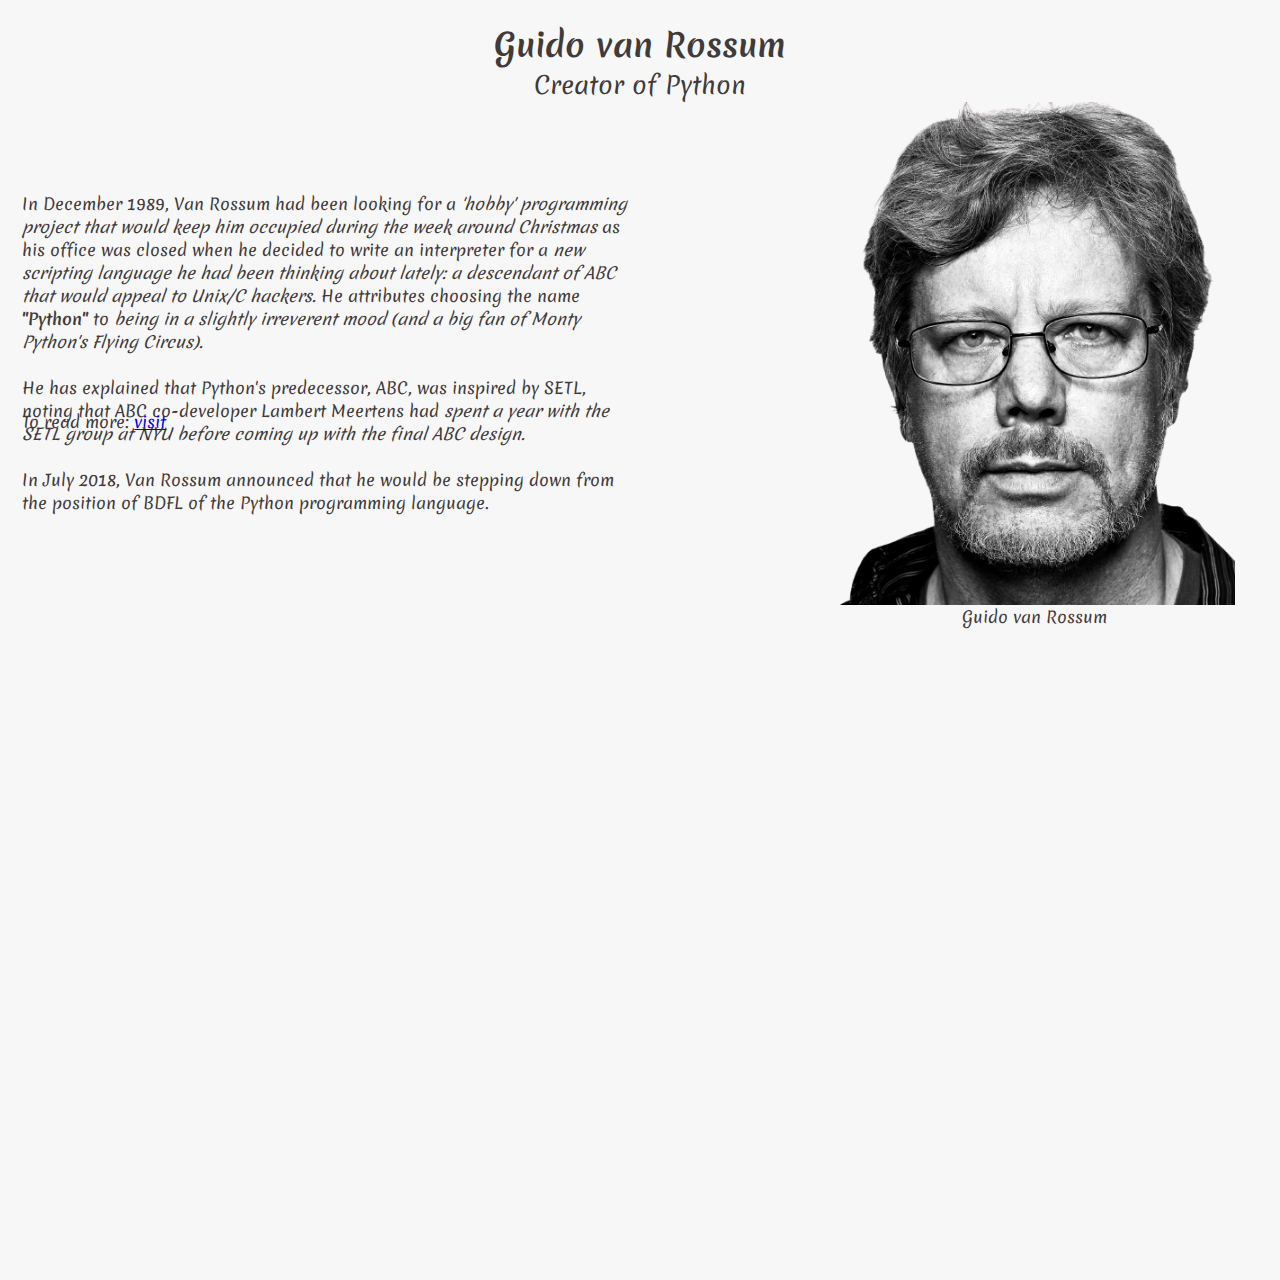
<file: 01-tribute-page/index.html>
<!DOCTYPE html>
<html lang="en">

<head>
    <meta charset="UTF-8">
    <meta name="viewport" content="width=device-width, initial-scale=1.0">
    <title>Guido van Rossum</title>
    <link rel="stylesheet" href="./style.css">
</head>

<body>
    <div id="main">
        <h2 id="title">Guido van Rossum</h2>
        <h6>Creator of Python</h6>

        <div id="img-div">
            <img src="./assets/van rossum.png" alt="Van Rossum" id="image">
            <p id="img-caption">Guido van Rossum</p>
        </div>
        <div id="info">
            <p id="tribute-info">
                In December 1989, Van Rossum had been looking for a <em>'hobby' programming project that would keep
                    him occupied during the week around Christmas</em> as his office was closed when he decided to write an interpreter for a <em>new scripting language he had been thinking about lately: a descendant of
                    ABC that
                    would appeal to Unix/C hackers.</em> He attributes choosing the name <strong>"Python"</strong> to
                <em>being in a slightly irreverent mood
                    (and a big fan of Monty Python's Flying Circus).</em><br> <br>He has explained that Python's predecessor, ABC, was inspired by SETL, noting that ABC co-developer Lambert Meertens had <em>spent a
                    year with the SETL group at
                    NYU before coming up with the final ABC design.</em><br> <br>In July 2018, Van Rossum announced that he would be stepping down from the position of BDFL of the Python programming language.
            </p>
            <p id="tribute-container">To read more:
                <a href="https://en.wikipedia.org/wiki/Guido_van_Rossum" id="tribute-link" target="_blank">
                    visit</a>
            </p>
        </div>
    </div>

    <script src="https://cdn.freecodecamp.org/testable-projects-fcc/v1/bundle.js"></script>
</body>

</html>
</file>
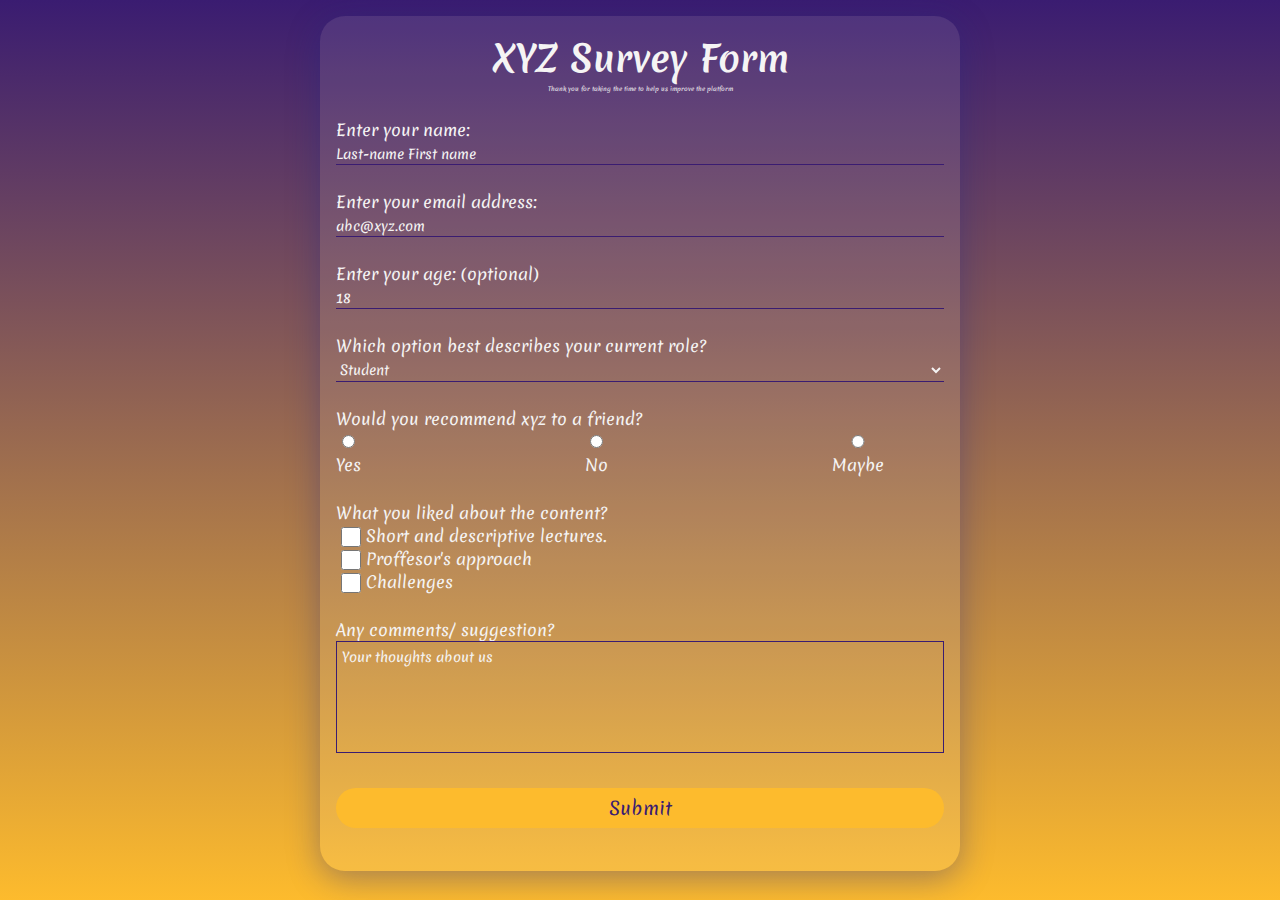
<file: 02-survey-form/index.html>
<!DOCTYPE html>
<html lang="en">

<head>
    <meta charset="UTF-8">
    <meta http-equiv="X-UA-Compatible" content="IE=edge">
    <meta name="viewport" content="width=device-width, initial-scale=1.0">
    <title>Survey Form</title>
    <link rel="stylesheet" href="./style.css">
</head>

<body>
    <main>
        <h1 id="title">XYZ Survey Form</h1>
        <p id="description">Thank you for taking the time to help us improve the platform</p>

        <form action="#" method="GET" id="survey-form">
            <label for="name" id="name-label">Enter your name:</label>
            <input type="text" name="name" placeholder="Last-name First name" id="name" required>

            <label for="email" id="email-label">Enter your email address:</label>
            <input type="email" name="email" id="email" placeholder="abc@xyz.com" required>

            <label for="number" id="number-label">Enter your age: (optional)</label>
            <input type="number" name="number" id="number" placeholder="18" min="10" max="90">

            <label for="dropdown" id="dropdown-label">Which option best describes your current role?</label>
            <select name="dropdown" id="dropdown">
                <option value="student">Student</option>
                <option value="ft-job">Full-time Job</option>
                <option value="ft-learner">Full-time Learner</option>
                <option value="other">Other</option>
            </select>

            <label for="radio" id="radio-label">Would you recommend xyz to a friend?</label>
            <div class="radio-cr">
                <div>
                    <input type="radio" name="radio" id="radio-yes" value="yes">
                    <p>Yes</p>
                </div>
                <div>
                    <input type="radio" name="radio" id="radio-no" value="no">
                    <p>No</p>
                </div>
                <div>
                    <input type="radio" name="radio" id="radio-maybe" value="maybe">
                    <p>Maybe</p>
                </div>
            </div>

            <label for="checkbox" id="checkbox-label">What you liked about the content?</label>
            <div class="cb-cr">
                <input type="checkbox" name="checkbox" id="c1" value="short-descriptive-lec">
                <p>Short and descriptive lectures.</p>
            </div>
            <div class="cb-cr">
                <input type="checkbox" name="checkbox" id="c2" value="proffesor-method">
                <p>Proffesor's approach</p>
            </div>
            <div class="cb-cr">
                <input type="checkbox" name="checkbox" id="c3" value="challenges">
                <p>Challenges</p>
            </div>

            <label for="textarea">Any comments/ suggestion?</label>
            <textarea name="textarea" id="textarea" cols="20" rows="5" placeholder="Your thoughts about us"></textarea>
            <input type="submit" value="Submit" id="submit">
        </form>
    </main>

    <script src="https://cdn.freecodecamp.org/testable-projects-fcc/v1/bundle.js"></script>
</body>

</html>
</file>
<file: 01-tribute-page/style.css>
@import url('https://fonts.googleapis.com/css2?family=Merienda:wght@400;700&display=swap');
* {
    margin: 0;
    padding: 0;
    box-sizing: border-box;
}

body {
    background-color: hsl(0, 4%, 97%);
    width: 100%;
    height: 100vw;
    overflow: hidden;
    color: hsl(0, 3%, 24%);
    font-family: 'Merienda', cursive;
}

#main {
    position: relative;
    width: 100%;
    height: 100vw;
    padding: 1.4rem;
}

#title {
    font-weight: bold;
    text-align: center;
    font-size: 2rem;
}

h6 {
    font-weight: 400;
    text-align: center;
    font-size: 1.5rem;
}

#img-div {
    top: 0;
    right: 0;
    text-align: center;
    float: right;
}

#image {
    width: auto;
    max-width: 90%;
    display: block;
    margin-left: auto;
    margin-right: auto;
}

#info {
    width: 50%;
    height: 100vh;
    top: 30px;
    left: 0;
    float: left;
}

#tribute-info {
    position: relative;
    top: 10%;
}

#tribute-container {
    position: absolute;
    top: 32%;
}

@media (max-width: 400px) {
    body {
        overflow: auto;
    }
    #image-div,
    #info {
        float: none;
        width: 100%;
    }
    #info {
        position: relative;
        display: block;
    }
    #tribute-container {
        top: 50%;
    }
}
</file>
<file: 02-survey-form/style.css>
@import url("https://fonts.googleapis.com/css2?family=Merienda:wght@400;700&display=swap");
* {
    font-family: 'Merienda', cursive;
    margin: 0;
    padding: 0;
    -webkit-box-sizing: border-box;
    box-sizing: border-box;
}

body {
    background: -webkit-gradient(linear, left bottom, left top, from(#FDBB2D), to(#3A1C71));
    background: linear-gradient(0deg, #FDBB2D 0%, #3A1C71 100%);
    height: 100vh;
    color: #f5f4f4;
    padding: 1rem;
}

body main {
    display: block;
    margin: auto;
    text-align: center;
    padding: 1rem;
    width: 50vw;
    height: 95vh;
    position: relative;
    overflow-y: auto;
    background: rgba(255, 255, 255, 0.096);
    border-radius: 25px;
    -webkit-box-shadow: 0 8px 32px 0 rgba(31, 38, 135, 0.37);
    box-shadow: 0 8px 32px 0 rgba(31, 38, 135, 0.37);
}

body main #title {
    font-size: 36px;
}

body main #description {
    font-size: 6px;
}

body main form {
    position: relative;
}

body main form label {
    margin-top: 25px;
    display: -webkit-box;
    display: -ms-flexbox;
    display: flex;
    width: 100%;
}

body main form input,
body main form select {
    width: 100%;
    border: none;
    outline: none;
    background-color: transparent;
    border-bottom: 1px solid #3A1C71;
    color: #f5f4f4;
}

body main form input:focus,
body main form select:focus {
    outline: none;
}

body main form input::-webkit-input-placeholder,
body main form select::-webkit-input-placeholder {
    color: #f5f4f4;
}

body main form input:-ms-input-placeholder,
body main form select:-ms-input-placeholder {
    color: #f5f4f4;
}

body main form input::-ms-input-placeholder,
body main form select::-ms-input-placeholder {
    color: #f5f4f4;
}

body main form input::placeholder,
body main form select::placeholder {
    color: #f5f4f4;
}

body main form option {
    background-color: #3A1C71;
    color: #f5f4f4;
}

body main form .radio-cr {
    width: 100%;
    display: -webkit-box;
    display: -ms-flexbox;
    display: flex;
    padding-right: 60px;
    -webkit-box-pack: justify;
    -ms-flex-pack: justify;
    justify-content: space-between;
}

body main form .radio-cr input[type=radio]:checked+p {
    color: #3A1C71;
}

body main form input[type=submit] {
    position: -webkit-sticky;
    position: sticky;
    bottom: -10px;
    height: 40px;
    margin-top: 30px;
    border-radius: 25px;
    font-size: 18px;
    border: none;
    background-color: #FDBB2D;
    color: #3A1C71;
    cursor: pointer;
    -webkit-transition: 500ms ease-in-out;
    transition: 500ms ease-in-out;
}

body main form input[type=submit]:hover {
    background-color: #3A1C71;
    color: #FDBB2D;
}

body main form .cb-cr {
    display: -webkit-box;
    display: -ms-flexbox;
    display: flex;
    width: 100%;
    position: relative;
}

body main form .cb-cr input {
    width: 30px;
    margin-top: 3px;
}

body main form textarea {
    width: 100%;
    background-color: transparent;
    color: #f5f4f4;
    resize: none;
    padding: 5px;
    border: 1px solid #3A1C71;
}

body main form textarea::-webkit-input-placeholder {
    color: #f5f4f4;
}

body main form textarea:-ms-input-placeholder {
    color: #f5f4f4;
}

body main form textarea::-ms-input-placeholder {
    color: #f5f4f4;
}

body main form textarea::placeholder {
    color: #f5f4f4;
}

body main form textarea:focus {
    outline: none;
    border: 1px solid #3A1C71;
}
</file>
